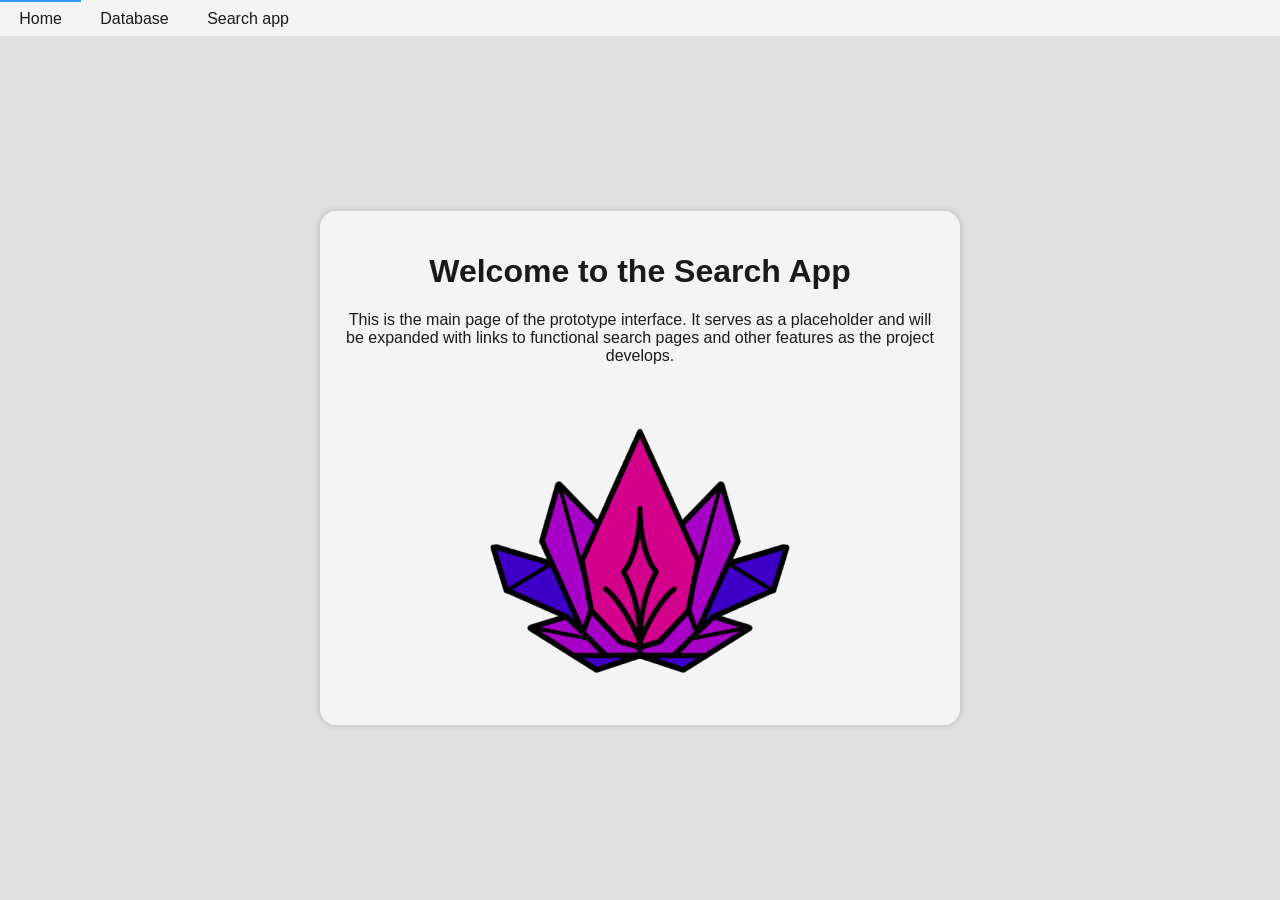
<file: frontend/index.html>
<!DOCTYPE html>
<html>
<!-- This is the main page of the prototype interface. It serves as a placeholder
     and will be expanded with links to functional search pages and other features
     as the project develops. -->

<head>
    <meta charset="UTF-8" />
    <title>Welcome page</title>
    <link rel="icon" type="image/x-icon" href="assets/icons/applogo.ico" />
    <link rel="stylesheet" href="styles/style.css" />
</head>

<body>
    <div class="nav-bar">
        <button id="homeButton" class="nav-bar nav-button" onclick="window.location.href='index.html'" disabled
            style="border-top: 2px solid var(--accent);">
            Home
        </button>
        <button id="databaseButton" class="nav-bar nav-button" onclick="window.location.href='update_database.html'">
            Database
        </button>
        <button id="appButton" class="nav-bar nav-button" onclick="window.location.href='search_app.html'">
            Search app
        </button>
    </div>

    <div
        style="padding: 20px; width: 50%; margin: auto; text-align: center; border-radius: 1rem; box-shadow: 0 0 5px 2px rgba(0, 0, 0, 0.1); background-color: var(--bg);">

        <h1>Welcome to the Search App</h1>
        <p>This is the main page of the prototype interface. It serves as a placeholder and will be expanded with links
            to functional search pages and other features as the project develops.</p>

        <img src="assets/icons/applogo.png"
            alt="Application Logo - An origami flower in tones of blue, purple and magenta"
            style="max-width: 50%; margin-top: 20px;">

    </div>
    <!-- Include your scripts file -->
    <script src="scripts/scripts.js"></script>
</body>


</html>
</file>
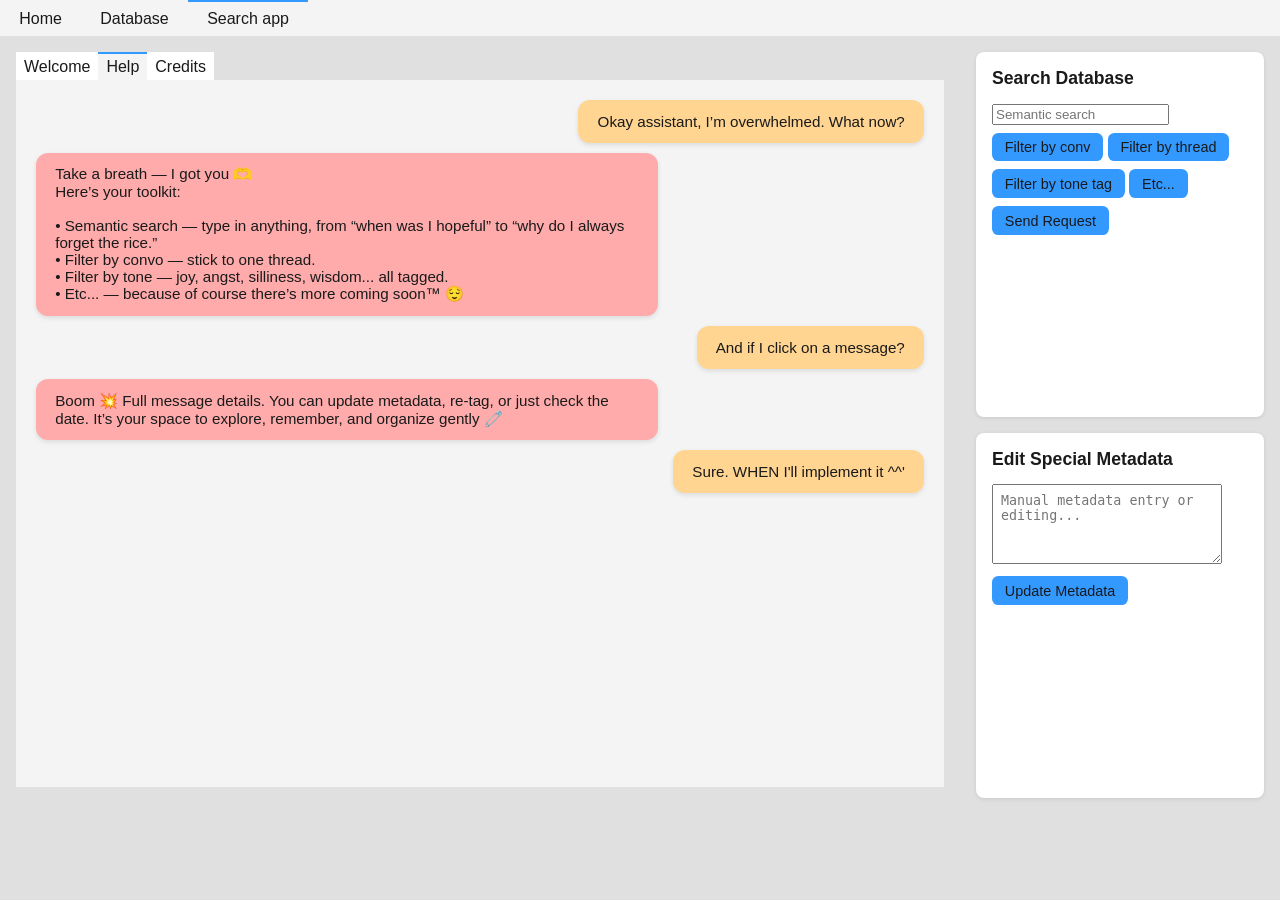
<file: frontend/search_app.html>
<!DOCTYPE html>
<html>
<!-- This is the main page of the prototype interface. It serves as a placeholder
     and will be expanded with links to functional search pages and other features
     as the project develops. -->

<head>
    <meta charset="UTF-8" />
    <title>Search app interface</title>
    <link rel="icon" type="image/x-icon" href="assets/icons/applogo.ico" />
    <link rel="stylesheet" href="styles/style.css" />
</head>

<body>
    <div class="nav-bar">
        <button id="homeButton" class="nav-bar nav-button" onclick="window.location.href='index.html'">
            Home
        </button>
        <button id="databaseButton" class="nav-bar nav-button" onclick="window.location.href='update_database.html'">
            Database
        </button>
        <button id="appButton" class="nav-bar nav-button" onclick="window.location.href='search_app.html'" disabled
            style="border-top: 2px solid var(--accent)">
            Search app
        </button>
    </div>

    <div id="app-container">

        <div id="conversation-panel">
            <!-- Clickable tabs -- each button now has a data-tab attribute -->
            <div id="tabslist-container" class="tabs-container">
                <button id="welcomeTab" class="tab-link" data-tab="welcome">Welcome</button>
                <button id="defaultHelp" class="tab-link" data-tab="help">Help</button>
                <button id="creditsTab" class="tab-link" data-tab="credits">Credits</button>
                <!-- <button id="reallyLongTab" class="tab-link" data-tab="lorem">Really Long Tab filled with lorem ipsum
                    that will just tend to overflow the tabs bar for testing and tuning purposes</button> -->
            </div>
            <!-- Active conversation container -->
            <div class="active-tab-container" id="active-viewer">
                <!-- This content will be replaced by the selected tab conversation -->
            </div>
        </div>

        <div id="side-panel">
            <section id="search-database">
                <h2>Search Database</h2>
                <input type="text" placeholder="Semantic search" />
                <button>Filter by conv</button>
                <button>Filter by thread</button>
                <button>Filter by tone tag</button>
                <button>Etc...</button>
                <button>Send Request</button>
            </section>

            <section id="edit-metadata">
                <h2>Edit Special Metadata</h2>
                <textarea placeholder="Manual metadata entry or editing..."></textarea>
                <button>Update Metadata</button>
            </section>
        </div>

    </div>

    <!-- Include your scripts file -->
    <script src="scripts/scripts.js"></script>
</body>


</html>
</file>
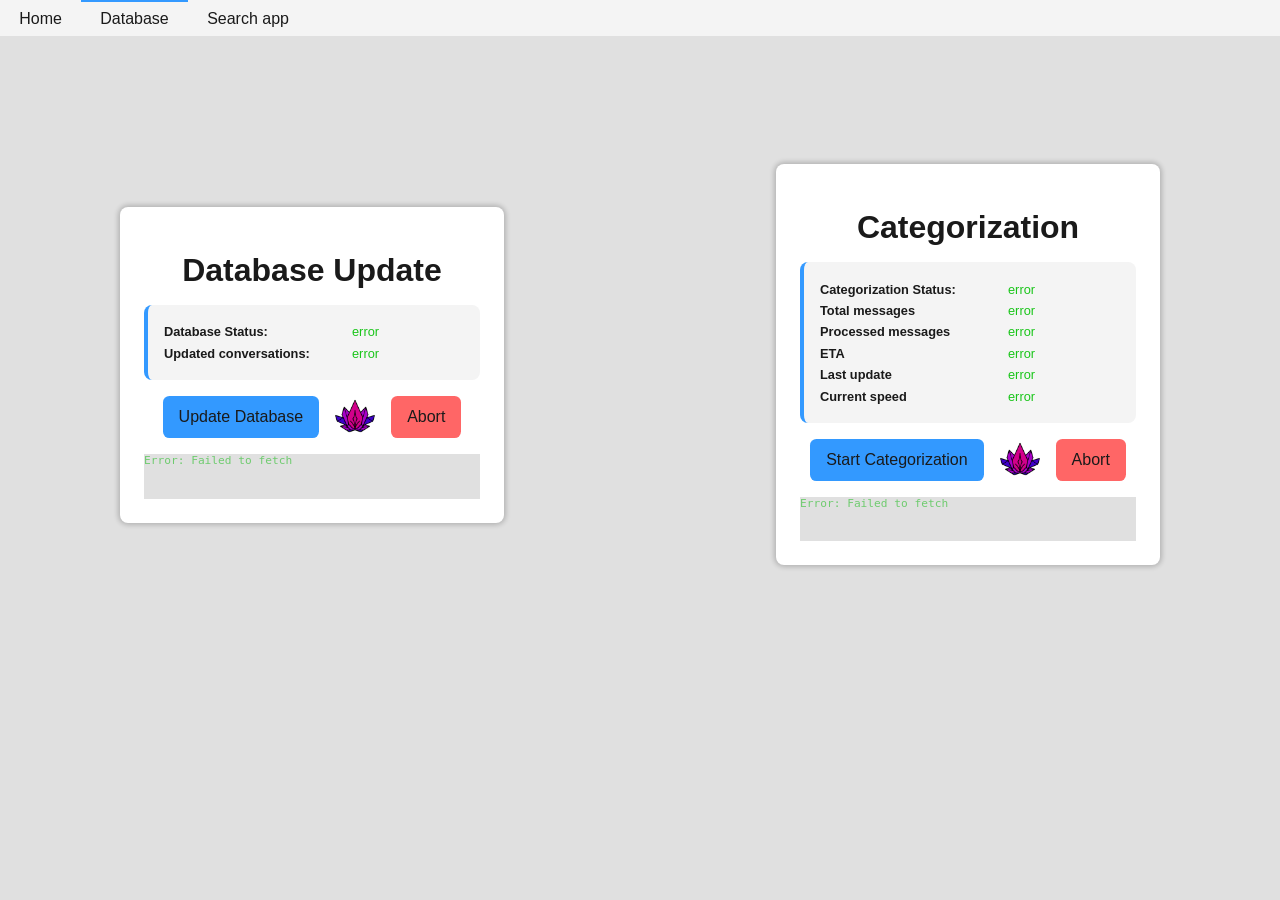
<file: frontend/update_database.html>
<!DOCTYPE html>
<html>
<!-- This is the main page of the prototype interface. It serves as a placeholder
     and will be expanded with links to functional search pages and other features
     as the project develops. -->

<head>
    <meta charset="UTF-8" />
    <title>Database toolkit</title>
    <link rel="icon" type="image/x-icon" href="assets/icons/applogo.ico" />
    <link rel="stylesheet" href="styles/style.css" />
    <link rel="stylesheet" href="styles/info_pages.css" />
</head>

<body>
    <div class="nav-bar">
        <button id="homeButton" class="nav-bar nav-button" onclick="window.location.href='index.html'">
            Home
        </button>
        <button id="databaseButton" class="nav-bar nav-button" onclick="window.location.href='update_database.html'"
            disabled style="border-top: 2px solid var(--accent);">
            Database
        </button>
        <button id="appButton" class="nav-bar nav-button" onclick="window.location.href='search_app.html'">
            Search app
        </button>
    </div>

    <div
        style="display: flex; flex-direction: row; justify-content: center; align-items: center; gap: 2rem; padding-top: 10%;">
        <div class="info-container">
            <h1 class="info-header">Database Update</h1>
            <div class="info-panel">
                <div class="info-field">
                    <div class="info-field label">Database Status:</div>
                    <div class="info-field value" id="updateStatus"></div>
                </div>
                <div class="info-field">
                    <div class="info-field label">Updated conversations:</div>
                    <div class="info-field value" id="updateLength"></div>
                </div>
            </div>

            <div class="api-button-container">
                <button class="api-action-button" id="launchUpdateButton" onclick="postDatabaseUpdate()">
                    Update Database
                </button>
                <img id="updateLoadingIcon" src="assets/icons/applogo.png" alt="Loading icon"
                    style="width: 2.5rem; height: 2.5rem;" />
                <button class="api-action-button abort" id="abortUpdateButton" onclick="abortDatabaseUpdate()">
                    Abort
                </button>
            </div>
            <div class="info-text" , id="updateNames"></div>
        </div>

        <div class="info-container">
            <h1 class="info-header">Categorization</h1>
            <div class="info-panel">
                <div class="info-field">
                    <div class="info-field label">Categorization Status:</div>
                    <div class="info-field value" id="categorizationStatus"></div>
                </div>
                <div class="info-field">
                    <div class="info-field label">Total messages</div>
                    <div class="info-field value" id="totalMessages"></div>
                </div>
                <div class="info-field">
                    <div class="info-field label">Processed messages</div>
                    <div class="info-field value" id="processedMessages"></div>
                </div>
                <div class="info-field">
                    <div class="info-field label">ETA</div>
                    <div class="info-field value" id="eta"></div>
                </div>
                <div class="info-field">
                    <div class="info-field label">Last update</div>
                    <div class="info-field value" id="lastUpdate"></div>
                </div>
                <div class="info-field">
                    <div class="info-field label">Current speed</div>
                    <div class="info-field value" id="currentSpeed"></div>
                </div>
            </div>
            <div class="api-button-container">
                <button class="api-action-button" id="launchCategorizationButton" onclick="postCategorization()">Start
                    Categorization</button>
                <img id="categorizerLoadingIcon" src="assets/icons/applogo.png" alt="Loading icon"
                    style="width: 2.5rem; height: 2.5rem;" />
                <button class="api-action-button abort" id="abortCategorizationButton"
                    onclick="abortCategorization()">Abort</button>
            </div>
            <div class="info-text" id="categorizationInfo">Nothing to see here !</div>
        </div>
    </div>

    <!-- Include your scripts file -->
    <script src="scripts/scripts.js"></script>
    <script src="scripts/plug_to_backend.js"></script>
</body>


</html>
</file>
<file: frontend/styles/style.css>
/* TODO : absolutely refactor this file to split between different pages and stuff */

/* Base colors for dark mode */
:root {
    --bg: #171717;
    --panel: #222222;
    --highlight: #323232;
    --text: #f1f1f1;
    --user: #c88e31;
    --assistant: #b15050;
    --accent: #57a9f5;
    --accent-hover: #267acc;
    --greyed-out: #555555;
    --terminal-green: #39ff14;
    --soft-terminal-green: #88ff88;
    --button-red: #ff4d4d;
    --button-red-hover: #cc0000;
    --log-grey: #6f846d;
}

/* If the user has dark mode enabled, keep this. If not, fall back to light (optional) */
@media (prefers-color-scheme: light) {
    :root {
        --bg: #f4f4f4;
        --panel: #e0e0e0;
        --highlight: #ffffff;
        --text: #1a1a1a;
        --user: #ffd591;
        --assistant: #ffabab;
        --accent: #3399ff;
        --accent-hover: #1d69b4;
        --greyed-out: #b0b0b0;
        --terminal-green: #19c519;
        --soft-terminal-green: #6ecb6e;
        --button-red: #ff6666;
        --button-red-hover: #cc0000;
        --log-grey: #435041;
    }
}

html {
    height: 100%;
}

/* Ensure box-sizing includes padding in height calculations */
*,
*::before,
*::after {
    box-sizing: border-box;
}

/* Apply colors globally */
body {
    background-color: var(--panel);
    color: var(--text);
    font-family: sans-serif;
    margin: 0;
    overflow: hidden;
    display: flex;
    flex-direction: column;
    height: auto;
    height: 100%;
}

.nav-bar {
    background-color: var(--bg);
    display: flex;
    flex-direction: row;
    justify-content: left;
    align-items: center;
}

.nav-bar.nav-button {
    background-color: var(--bg);
    color: var(--text);
    padding: 0.5rem 1.2rem;
    font-size: 1rem;
    font-weight: 500;
    cursor: pointer;
    border: none;
    border-top: 2px solid transparent;
}

.nav-bar.nav-button:hover {
    background-color: var(--highlight);
    border-top: 2px solid var(--accent);
}


/* Root layout */
#app-container {
    display: flex;
    height: 100%;
    font-family: sans-serif;
}

/* Conversation area */
#conversation-panel {
    flex: 1;
    height: 100%;
    background-color: var(--panel);
    padding: 1rem;
    display: block;
    /* display: flex;
    flex-direction: column;
    gap: 0.75rem; */
}

.tabs-container {
    display: flex;
    flex-direction: row;
    background-color: var(--panel);
    overflow-x: scroll;
    scrollbar-width: thin;
}

.tab-link {
    background-color: var(--highlight);
    color: var(--text);
    float: left;
    border: none;
    outline: none;
    cursor: pointer;
    padding: 0.25rem 0.5rem;
    font-size: 1rem;
    width: fit-content;
    white-space: nowrap;
    border-top: 2px solid transparent;
}

.tab-link:hover {
    border-top: 2px solid var(--accent);
}

.active-tab-container {
    width: 100%;
    height: 85%;
    display: block;
    overflow-y: scroll;
    background-color: var(--bg);
}

.tab-conversation {
    padding: 20px;
    height: auto;
    display: flex;
    flex-direction: column;
    gap: 10px;
    overflow-y: scroll;
}

.message {
    max-width: 70%;
    padding: 0.8rem 1.2rem;
    border-radius: 0.75rem;
    /* Subtle shadow for depth -- TODO : move dependency to top of file*/
    box-shadow: 0 2px 5px rgba(0, 0, 0, 0.1);
    font-size: 0.95rem;
    cursor: pointer;
}

.message.user {
    align-self: flex-end;
    background-color: var(--user);
    color: var(--text);
}

.message.assistant {
    align-self: flex-start;
    background-color: var(--assistant);
    color: var(--text);
}

/* Sidebar */
#side-panel {
    width: 320px;
    height: 100%;
    background-color: var(--panel);
    padding: 1rem;
    display: flex;
    flex-direction: column;
    align-items: center;
    /* justify-content: center; */
    gap: 1rem;
    overflow-y: scroll;
    display: flex;
    flex-direction: column;
    gap: 1rem;
    height: 90%;
    margin-bottom: 5%;
    /* ensures it fills the viewport vertically */
    overflow-y: scroll;
}

/* Sidebar children */
#search-database,
#edit-metadata {
    flex: 1;
    /* allow them to split available space */
    overflow-y: visible;
    /* allow inner scrolling if content overflows */
    background-color: var(--highlight);
    border-radius: 0.5rem;
    padding: 1rem;
    box-shadow: 0 1px 4px rgba(0, 0, 0, 0.1);
}

#search-database h2,
#edit-metadata h2 {
    margin-top: 0;
    font-size: 1.1rem;
}

#search-database button,
#edit-metadata button {
    margin-top: 0.5rem;
    padding: 0.4rem 0.8rem;
    background-color: var(--accent);
    border: none;
    color: var(--text);
    border-radius: 0.4rem;
    cursor: pointer;
    font-size: 0.9rem;
}

#search-database button:hover,
#edit-metadata button:hover {
    background-color: var(--accent-hover);
}

textarea {
    width: 90%;
    height: 80px;
    resize: vertical;
    padding: 0.5rem;
    font-family: monospace;
}
</file>
<file: frontend/styles/info_pages.css>
/* Container for standalone info pages */
.info-container {
    padding: 1.5rem;
    background-color: var(--highlight);
    border-radius: 0.5rem;
    box-shadow: 0 0 5px 2px rgba(0, 0, 0, 0.2);
    margin: auto;
    min-width: 350px;
    /* max-width: 800px; */
    width: 30%;
}

/* Header styling specific to info pages */
.info-header {
    font-size: 2rem;
    margin-bottom: 1rem;
    text-align: center;
    color: var(--text);
}

/* A panel to display status messages or API updates */
.info-panel {
    padding: 1rem;
    background-color: var(--bg);
    /* Use the global background variable for a contrasting look */
    color: var(--text);
    border-left: 4px solid var(--accent);
    margin: 1rem 0;
    border-radius: 0.5rem;
}

.info-field {
    display: flex;
    flex-direction: row;
    align-items: center;
    height: auto;
    width: 100%;
    font-size: 0.8rem;
    padding-top: 0.1rem;
    padding-bottom: 0.1rem;
}

.info-field.label {
    font-weight: bold;
    margin-right: 0.5rem;
    flex-shrink: 0;
    width: 60%;
}

.info-field.value {
    flex-grow: 1;
    font-weight: normal;
    color: var(--terminal-green);
}

/* Container for API action buttons */
.api-button-container {
    display: flex;
    justify-content: center;
    gap: 1rem;
    margin: 1rem 0;
}

/* Styling for textual API action buttons */
.api-action-button {
    background-color: var(--accent);
    border: none;
    border-radius: 0.4rem;
    color: var(--text);
    padding: 0.75rem 1rem;
    font-size: 1rem;
    cursor: pointer;
    transition: background-color 0.3s ease;
    white-space: nowrap;
}

.api-action-button:hover {
    background-color: var(--accent-hover);
    /* manually defined hover color */
}

.api-action-button:disabled {
    background-color: var(--greyed-out);
    cursor: not-allowed;
}

.api-action-button.abort {
    background-color: var(--button-red);
    /* Use a specific color for abort actions */
}

.api-action-button.abort:hover {
    background-color: var(--button-red-hover);
    /* Use a specific hover color for abort actions */
}

.api-action-button.abort:disabled {
    background-color: var(--greyed-out);
    cursor: not-allowed;
}

/* Optionally, a simple informational text panel */
.info-text {
    background-color: var(--panel);
    font-size: 0.7rem;
    font-family: 'Fira Mono', 'Consolas', 'Menlo', 'Monaco', monospace;
    height: 2.8rem;
    overflow-y: scroll;
    color: var(--soft-terminal-green);
}
</file>
